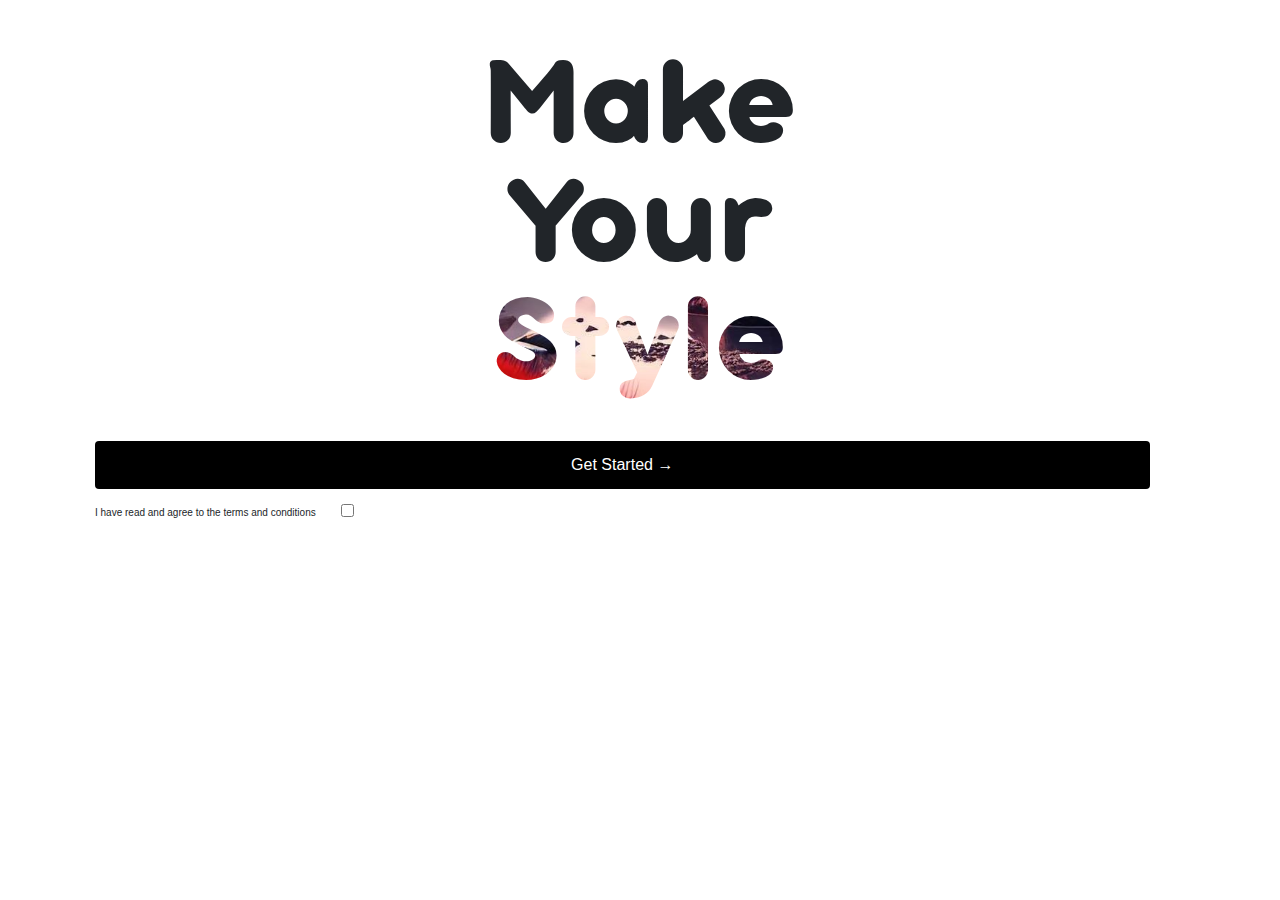
<file: html/index.html>
<!DOCTYPE html>
<html>

<head>
  <meta charset="utf-8">
  <meta name="viewport" content="width=device-width">
  <title>Store</title>
  <link href="../css/style.css" rel="stylesheet" type="text/css" />
  <link href="../libs/bootstrap/bootstrap.min.css" rel="stylesheet" type="text/css" />
</head>

<body>
  <div class="container">
    <div class="row titulo">
      <div class="col-sm-3"></div>
      <div class="col-sm-6">
        <h2 class="text">Make</h2> 
        <h2 class="text">Your</h2>
        <h2 class="text transparente">Style</h2>
      </div>
      <div class="col-sm-3"></div>
    </div>
    <div class="row div_botao">
      <div class="col-sm">
        <button class="btn botao1" type="button"><a href="./Segunda.html" style="color: white;">Get Started →</a></button>
        <div>
          <label style="margin-bottom: 0; font-size: x-small; margin-left: 10px;">I have read and agree to the terms and conditions</label>
          <input class="form-check-input" type="checkbox" style="margin-left: 25px;">
        </div>
      </div>
    </div>
  </div>
  
  <script src="../libs/bootstrap/bootstrap.min.js"></script>
</body>

</html>
</file>
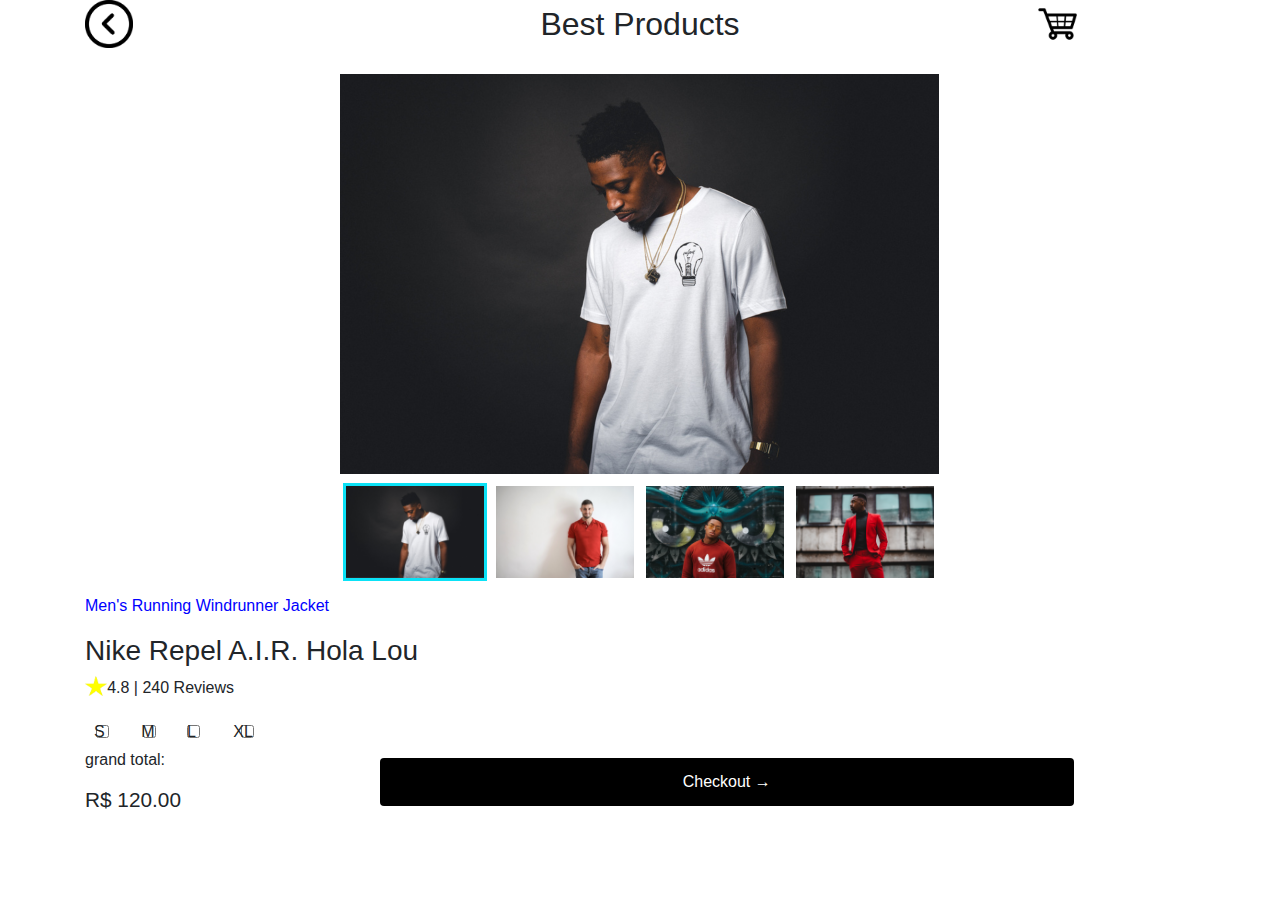
<file: html/Segunda.html>
<!DOCTYPE html>
<html>

<head>
  <meta charset="utf-8">
  <meta name="viewport" content="width=device-width">
  <title>Store</title>
  <link href="../libs/bootstrap/bootstrap.min.css" rel="stylesheet" type="text/css" />
  <link href="../css/style_segunda.css" rel="stylesheet" type="text/css" />
</head>

<body>
  <div class="container">
    <div class="row cabecalho">
        <div class="col">
            <a href="" ><img src="../midias/voltar.png" alt=""></a>
        </div>
        <div class="col-8 ">
            <p class="text-center">Best Products</p>
        </div>
        <div class="col">
            <a href=""><img src="../midias/cart.png" alt=""></a>
        </div>
    </div>

    <div class="row titulo">
      <div class="col-sm-1"></div>
      <div class="col-sm-10">
        <section class="gallery">
            <div class="gallery__item">
                <input type="radio" id="img-1" checked name="gallery" class="gallery__selector"/>
                <img class="gallery__img" src="../midias/slide_grande_1.png" alt=""/>
                <label for="img-1" class="gallery__thumb"><img src="../midias/slide_pequeno_1.png" alt=""/></label>
            </div>
            <div class="gallery__item">
                <input type="radio" id="img-2" name="gallery" class="gallery__selector"/>
                <img class="gallery__img" src="../midias/slide_grande_2.png" alt=""/>
                <label for="img-2" class="gallery__thumb"><img src="../midias/slide_pequeno_2.png" alt=""/></label>
            </div>
            <div class="gallery__item">
                <input type="radio" id="img-3" name="gallery" class="gallery__selector"/>
                <img class="gallery__img" src="../midias/slide_grande_3.png" alt=""/>
                <label for="img-3" class="gallery__thumb"><img src="../midias/slide_pequeno_3.png" alt=""/></label>
            </div>
            <div class="gallery__item">
                <input type="radio" id="img-4" name="gallery" class="gallery__selector"/>
                <img class="gallery__img" src="../midias/slide_grande_4.png" alt=""/>
                <label for="img-4" class="gallery__thumb"><img src="../midias/slide_pequeno_4.png" alt=""/></label>
            </div>
        </section>
      </div>
      <div class="col-sm-1"></div>
    </div>
    <div class="row div_botao">
      <div class="col-sm">
        
        <p style="color: blue;">Men's Running Windrunner Jacket</p>
        <h3>Nike Repel A.I.R. Hola Lou</h3>
        <p><img src="../midias/estrela.png" alt="">4.8 | 240 Reviews</p>

        <div class="form-check form-check-inline">
          <label for="clip-1" class="lables" style="left: 9px;">S</label>
          <input class="form-check-input" type="checkbox" id="clip-1">
        </div>
        <div class="form-check form-check-inline">
          <label for="clip-2" class="lables" style="left: 11px;">M</label>
          <input class="form-check-input" type="checkbox" id="clip-2">
        </div>
        <div class="form-check form-check-inline">
          <label for="clip-3" class="lables" style="left: 9px;">L</label>
          <input class="form-check-input" type="checkbox" id="clip-3">
        </div>
        <div class="form-check form-check-inline">
          <label for="clip-4" class="lables" style="left: 12px;">XL</label>
          <input class="form-check-input" type="checkbox" id="clip-4">
        </div>

        <div class="row">
            <div class="col-sm-3">
                <p>grand total:</p>
                <h4 style="font-size: 1.3rem;">R$ 120.00 </h4>
            </div>
            <div class="col-sm-8">
                <button class="btn botao1" type="button"><a href="./terceira.html" style="color: white;">Checkout →</a></button>
            </div>
        </div>
      </div>
    </div>
  </div>
  
  
  <script src="../libs/bootstrap/bootstrap.min.js"></script>
</body>

</html>
</file>
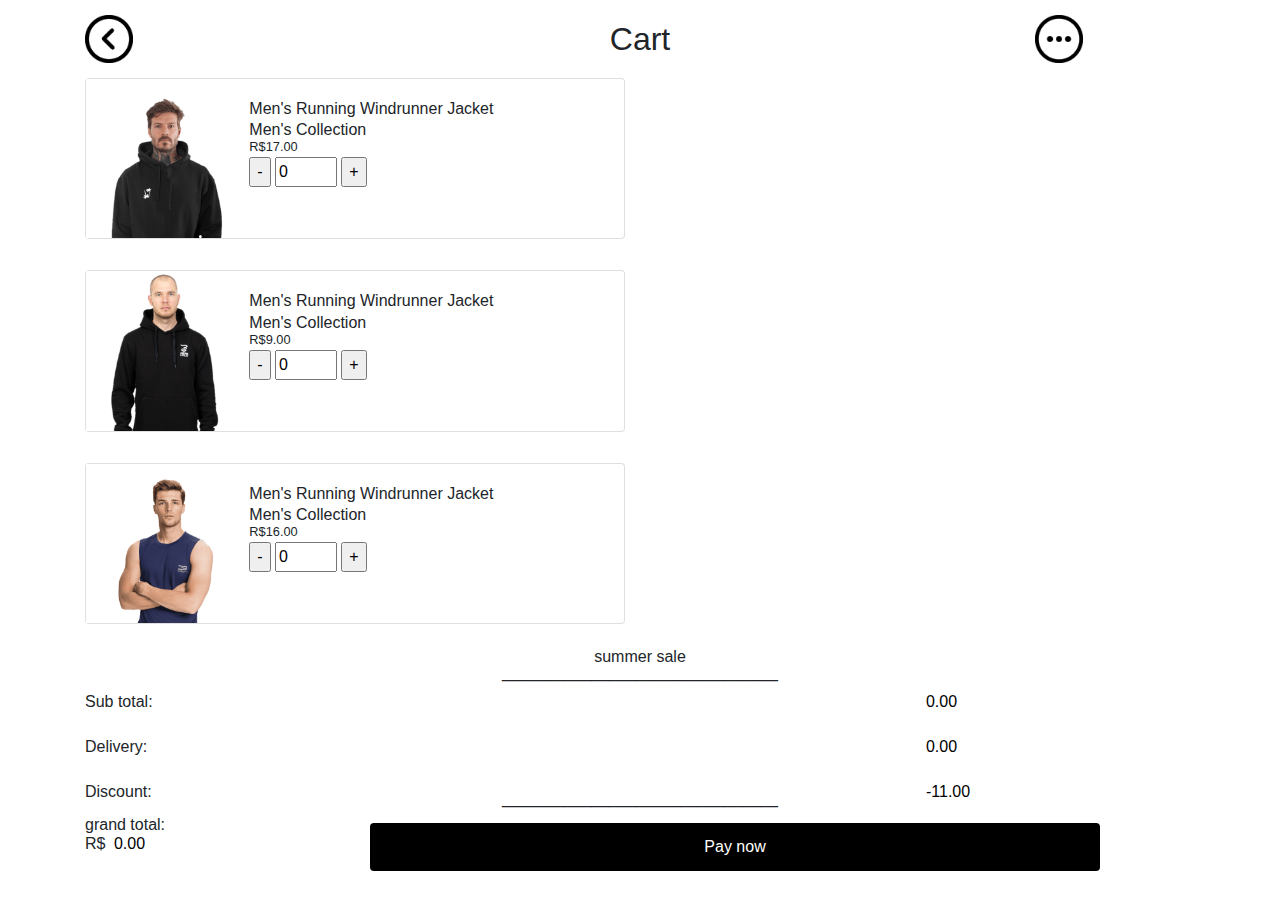
<file: html/terceira.html>
<!DOCTYPE html>
<html>

<head>
  <meta charset="utf-8">
  <meta name="viewport" content="width=device-width">
  <title>Store</title>
  <link href="../libs/bootstrap/bootstrap.min.css" rel="stylesheet" type="text/css" />
  <link href="../css/style_terceira.css" rel="stylesheet" type="text/css" />
</head>

<body>
  <div class="container">
    <div class="row cabecalho" style="margin-top: 15px;">
      <div class="col">
          <a href="" ><img src="../midias/voltar.png" alt=""></a>
      </div>
      <div class="col-8 ">
          <p class="text-center">Cart</p>
      </div>
      <div class="col">
          <a href=""><img src="../midias/Reticencias.png" alt=""></a>
      </div>
    </div>

    <div class="row cards" style="margin-top: 15px;">
      <div class="col">
        <div class="card mb-3" style="max-width: 540px;">
          <div class="row g-0">
            <div class="col-sm-4 foto_card">
              <img src="../midias/1.png" class="img-fluid rounded-start" alt="...">
            </div>
            <div class="col-sm-8 cont_card">
              <div class="card-body">
                <h5 class="card-title">Men's Running Windrunner Jacket</h5>
                <p class="card-text">Men's Collection</p>
                <p class="card-text"><small class="text-body-secondary">R$17.00</small></p>
                <input type="button" name="menos" id="menos_1" value="-" style="margin-top: 7px;" />
                <input type="text" name="format" value="0" id="format_1" size="1" style="width: 20%;"/>
                <input type="button" name="mais" id="mais_1" value="+" />
              </div>
            </div>
          </div>
        </div>
      </div>
    </div>

    <div class="row cards" style="margin-top: 15px;">
      <div class="col">
        <div class="card mb-3" style="max-width: 540px;">
          <div class="row g-0">
            <div class="col-sm-4 foto_card">
              <img src="../midias/2.png" class="img-fluid rounded-start" alt="...">
            </div>
            <div class="col-sm-8 cont_card">
              <div class="card-body">
                <h5 class="card-title">Men's Running Windrunner Jacket</h5>
                <p class="card-text">Men's Collection</p>
                <p class="card-text"><small class="text-body-secondary">R$9.00</small></p>
                <input type="button" name="menos" id="menos_2" value="-" style="margin-top: 7px;" />
                <input type="text" name="format" value="0" id="format_2" size="1" style="width: 20%;"/>
                <input type="button" name="mais" id="mais_2" value="+" />
              </div>
            </div>
          </div>
        </div>
      </div>
    </div>

    <div class="row cards" style="margin-top: 15px;">
      <div class="col">
        <div class="card mb-3" style="max-width: 540px;">
          <div class="row g-0">
            <div class="col-sm-4 foto_card">
              <img src="../midias/3.png" class="img-fluid rounded-start" alt="...">
            </div>
            <div class="col-sm-8 cont_card">
              <div class="card-body">
                <h5 class="card-title">Men's Running Windrunner Jacket</h5>
                <p class="card-text">Men's Collection</p>
                <p class="card-text"><small class="text-body-secondary">R$16.00</small></p>
                <input type="button" name="menos" id="menos_3" value="-" style="margin-top: 7px;" />
                <input type="text" name="format" value="0" id="format_3" size="1" style="width: 20%;"/>
                <input type="button" name="mais" id="mais_3" value="+" />
              </div>
            </div>
          </div>
        </div>
      </div>
      <div class="espaco"></div>
    </div>

    <div class="row div_botao">
      <div class="col-12">
        <p class="text-center">summer sale</p>
        <p class="text-center linha"  style="margin-top: -25px;">_______________________________</p>
      </div>
      <div class="col-12">
        <label style="width: 75%;">Sub total: </label>
        <input type="text" name="total" id="sub" value="0.00" style="width: 20%;"/>
      </div>
      <div class="col-12">
        <label style="width: 75%;">Delivery: </label>
        <input type="text" name="total" value="0.00" style="width: 20%;"/>
      </div>
      <div class="col-12">
        <label style="width: 75%;">Discount: </label>
        <input type="text" name="total" value="-11.00" style="width: 20%;" />
        <p class="text-center" style="margin-top: -25px;">_______________________________</p>
      </div>
      <div class="col-sm-3">
          <p>grand total:</p>
          <label for="total">R$ </label>
          <input type="text" name="total" id="total" value="0.00" />
      </div>
      <div class="col-sm-8">
          <button class="btn botao1" type="button">Pay now</button>
      </div>
    </div>
  </div>

  <script src="../js/script.js"></script>
  <script src="../libs/bootstrap/bootstrap.min.js"></script>
</body>

</html>
</file>
<file: css/style.css>
html {
  height: 100%;
  width: 100%;
}

@font-face {
  font-family: 'Bubbleboddy';
  src: url('./BubbleboddyNeue-Bold\ Trial.ttf') format('truetype');
  font-weight: normal;
}

.text {
	font-family: 'Bubbleboddy', sans-serif;
  font-size: 20vw;
	text-align: center;
	margin-bottom: -35px;
}

.titulo {
  margin-top: 25px;
}

.botao1 {
  width: 95%;
  background-color: black;
  color: white;
  margin: 10px;
  height: 3em;
}

.transparente {
  background: url(../midias/baixados.jpg) right bottom no-repeat;
  background-size: cover;
  -webkit-background-clip: text;
  color: rgb(0, 0, 0, 0);
  /*-webkit-text-stroke: 0.3px #888;*/
}

@media (max-width: 780px) {
  body {
    background-image: url(../midias/background.png);
    background-position: left top;
    background-repeat: no-repeat;
    background-size: 100%;
  }

  .div_botao {
    background-color: white;
    position: absolute;
    width: 100%;
    height: 6em;
    bottom: 0px;
  }

}

@media (min-width: 781px){
  .text{
    font-size: 10vw;
  }
  .div_botao{
    margin-top: 50px;
  }
}
</file>
<file: css/style_segunda.css>
* {
    box-sizing: border-box;
}
  
img {
    max-width: 100%;
    vertical-align: top;
}

.gallery {
    display: flex;
    margin: 10px auto;
    max-width: 600px;
    position: relative;
    padding-top: 66.6666666667%;
}

@media screen and (min-width: 600px) {
    .gallery {
        padding-top: 400px;
    }
}

.gallery__img {
    position: absolute;
    top: 0;
    left: 0;
    opacity: 0;
    transition: opacity 0.3s ease-in-out;
}

.gallery__thumb {
    padding-top: 6px;
    margin: 6px;
    display: block;
}

.gallery__selector {
    position: absolute;
    opacity: 0;
    visibility: hidden;
}

.gallery__selector:checked + .gallery__img {
    opacity: 1;
}

.gallery__selector:checked ~ .gallery__thumb > img {
    box-shadow: 0 0 0 3px #0be2f6;
}

@font-face {
    font-family: 'Bubbleboddy';
    src: url('./BubbleboddyNeue-Bold\ Trial.ttf') format('truetype');
    font-weight: normal;
}

.text {
    font-family: 'Bubbleboddy', sans-serif;
    font-size: 20vw;
    text-align: center;
    margin-bottom: -35px;
}

.botao1 {
width: 95%;
background-color: black;
color: white;
margin: 10px;
height: 3em;
}

@media (max-width: 780px) {

    .div_botao {
        background-color: white;
        position: absolute;
        width: 100%;
        height: 6em;
        bottom: 100px;
    }

    .div_botao h3 {
        font-size: x-large;
    }
    
    .div_botao p {
        font-size: xx-small;
    }
    
    .div_botao img {
        width: 4%;
    }
    
    .div_botao .col-sm-3 {
        width: auto;
    }
    .div_botao .col-sm-8 {
        width: auto;
    }

    .cabecalho img {
        max-width: 100%;
    }
    
    .cabecalho {
        margin-top: 6px;
    }

    .lables {
        position: relative;
        top: 4px;
        font-size: 60%;
    }


}

@media (min-width: 781px){
    .cabecalho img{
        max-width: 30%;
    }
    
    .cabecalho p{
        font-size: xx-large;
    }
    
    .div_botao img{
        max-width: 2%;
    }
    
    .div_botao label{
        position: relative;
        top: 4px;
    }

}
</file>
<file: css/style_terceira.css>
* {
    box-sizing: border-box;
}
  
img {
    max-width: 100%;
    vertical-align: top;
}

.gallery {
    display: flex;
    margin: 10px auto;
    max-width: 600px;
    position: relative;
    padding-top: 66.6666666667%;
}

@media screen and (min-width: 600px) {
    .gallery {
        padding-top: 400px;
    }
}

.gallery__img {
    position: absolute;
    top: 0;
    left: 0;
    opacity: 0;
    transition: opacity 0.3s ease-in-out;
}

.gallery__thumb {
    padding-top: 6px;
    margin: 6px;
    display: block;
}

.gallery__selector {
    position: absolute;
    opacity: 0;
    visibility: hidden;
}

.gallery__selector:checked + .gallery__img {
    opacity: 1;
}

.gallery__selector:checked ~ .gallery__thumb > img {
    box-shadow: 0 0 0 3px #0be2f6;
}

@font-face {
    font-family: 'Bubbleboddy';
    src: url('./BubbleboddyNeue-Bold\ Trial.ttf') format('truetype');
    font-weight: normal;
}

.text {
    font-family: 'Bubbleboddy', sans-serif;
    font-size: 20vw;
    text-align: center;
    margin-bottom: -35px;
}

.botao1 {
width: 100%;
background-color: black;
color: white;
margin-top: 10px;
height: 3em;
}

@media (max-width: 780px) {

    .div_botao {
        background-color: #e1e1e1;
        position: fixed;
        width: 100%;
        height: 6em;
        height: auto;
        bottom: 0px;
    }

    .div_botao h3 {
        font-size: x-large;
    }
    
    .div_botao p {
        font-size: large;
        margin-bottom: 0.5rem;
    }
    
    .div_botao input {
        width: 50%;
        background-color: rgb(0,0,0,0);
        border-color: transparent;
    }

    .div_botao img {
        width: 4%;
    }
    
    .div_botao .col-sm-3 {
        width: 40%;
    }
    .div_botao .col-sm-8 {
        width: 59%;
    }

    .cabecalho img {
        max-width: 100%;
    }
    
    .cabecalho {
        margin-top: 6px;
    }

    .lables {
        position: relative;
        top: 4px;
        font-size: 60%;
    }

    .espaco{
        height: 390px;
    }

}

.foto_card {
    width: 42% !important;
}

.cont_card {    
    margin-left: -46px;
    width: 72% !important;
}

h5 {
    font-size: 1rem;
}

.card-title {
    margin-bottom: 0rem;
}

p {
    margin-bottom: -0.5rem;
}


@media (min-width: 781px){
    .cabecalho img{
        max-width: 30%;
    }
    
    .cabecalho p{
        font-size: xx-large;
    }
    
    .div_botao input {
        width: 50%;
        background-color: rgb(0,0,0,0);
        border-color: transparent;
    }

    .div_botao div{
        margin-top: 5px;
        margin-bottom: 5px;
    }
   
    .linha {
        margin-top: 0px !important;
    }
}
</file>
